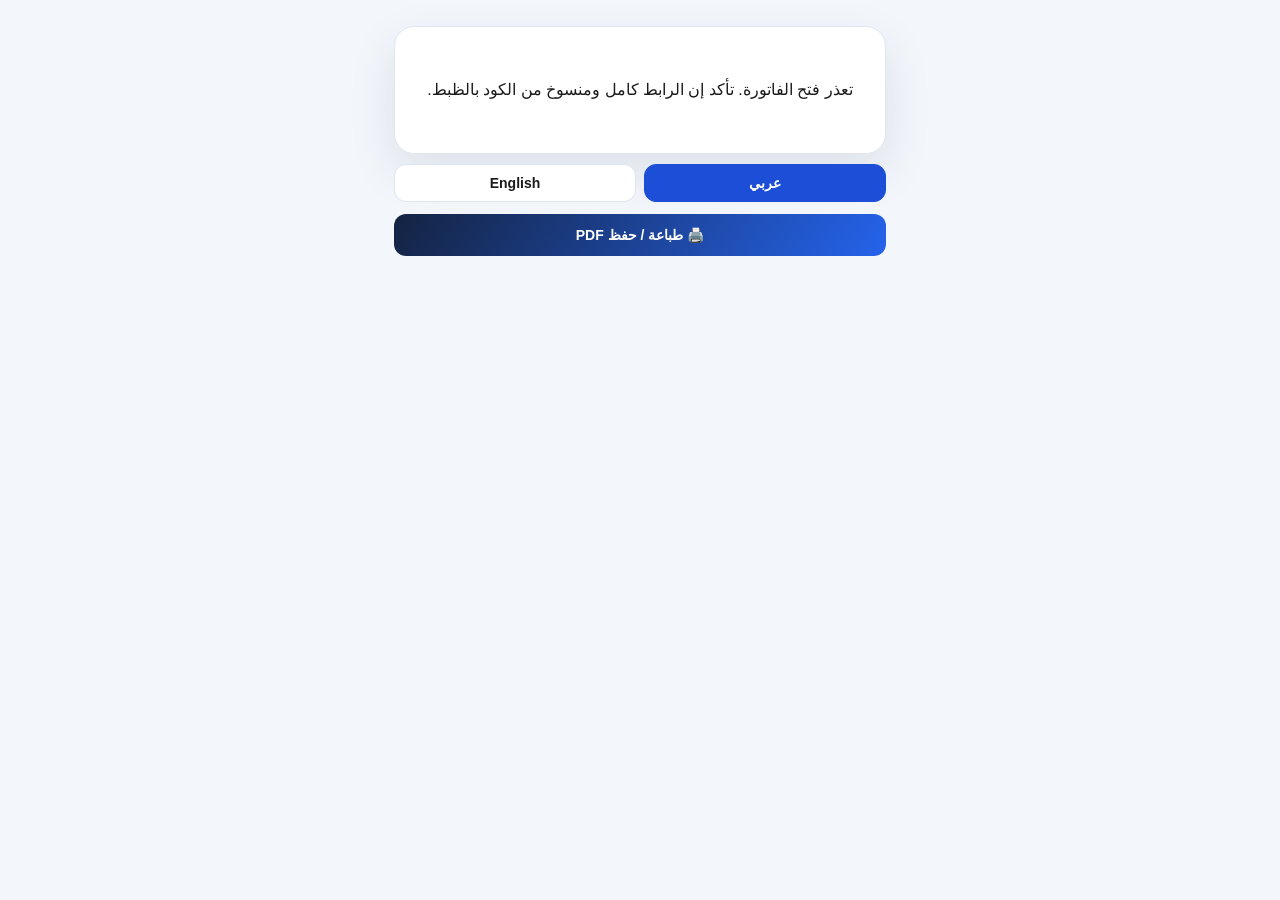
<file: invoice.html>
<!doctype html>
<html lang="ar" dir="rtl">
<head>
<meta charset="utf-8">
<meta name="viewport" content="width=device-width,initial-scale=1,viewport-fit=cover">
<meta name="robots" content="noindex">
<meta name="theme-color" content="#142342">
<title>RMY PRO | فاتورة</title>
<style>
*{box-sizing:border-box}
html,body{margin:0;background:#F2F2F2;font-family:system-ui,-apple-system,'Segoe UI',Tahoma,Arial,sans-serif;color:#1B1B1B}
.wrap{max-width:460px;margin:18px auto;padding:0 12px}
.paper{background:#fff;border:1px solid rgba(0,0,0,.14);border-radius:18px;padding:16px;box-shadow:0 18px 40px rgba(0,0,0,.12)}
.inv-top{background:linear-gradient(135deg,#0067B8 0%,#0067B8 100%);color:#fff;border-radius:14px;padding:18px 14px;text-align:center}
.inv-shop{font-size:22px;font-weight:900}
.inv-sub{font-size:12px;opacity:.92;margin-top:3px}
.inv-tax{display:flex;justify-content:center;gap:10px;flex-wrap:wrap;font-size:11.5px;color:#1B1B1B;padding:10px 0 2px}
.inv-tax span{background:#FFFFFF;border:1px solid rgba(0,0,0,.14);border-radius:999px;padding:3px 10px}
.inv-meta{display:grid;grid-template-columns:repeat(3,1fr);gap:8px;margin:12px 0 14px}
.inv-meta>div{background:#FFFFFF;border:1px solid rgba(0,0,0,.14);border-radius:12px;padding:8px 6px;text-align:center}
.inv-meta small{display:block;color:#1B1B1B;font-size:11px;margin-bottom:2px}
.inv-meta b{font-size:12.5px;word-break:break-word}
.inv-tbl{width:100%;border-collapse:separate;border-spacing:0;font-size:13px;border:1px solid rgba(0,0,0,.14);border-radius:12px;overflow:hidden}
.inv-tbl th{background:#0067B8;color:#fff;padding:9px 6px;font-weight:800;text-align:center}
.inv-tbl td{padding:9px 6px;text-align:center;border-top:1px solid #D6D6D6}
.inv-tbl tr.alt td{background:#FFFFFF}
.inv-tbl .nm{text-align:start;padding-inline-start:12px}
.inv-tbl td.tot{font-weight:800;color:#1B1B1B}
.inv-sum{display:flex;justify-content:space-between;align-items:center;gap:12px;margin-top:12px;flex-wrap:wrap}
.inv-note{font-size:12px;color:#1B1B1B;flex:1;min-width:140px}
.inv-total{background:linear-gradient(135deg,#0067B8 0%,#0067B8 100%);color:#fff;border-radius:12px;padding:10px 16px;display:flex;gap:14px;align-items:center}
.inv-total span{font-size:13px;opacity:.9}
.inv-total b{font-size:17px}
.inv-foot{text-align:center;color:#1B1B1B;font-size:12px;margin-top:16px;padding-top:10px;border-top:1px dashed rgba(0,0,0,.14)}
.actions{display:flex;gap:8px;margin:12px 0 0}
.actions button{flex:1;border:0;border-radius:12px;padding:13px 8px;font:inherit;font-weight:800;font-size:14px;cursor:pointer;background:linear-gradient(135deg,#0067B8,#0067B8);color:#fff}
.inv-cust{background:#FFFFFF;border:1px solid rgba(0,0,0,.14);border-radius:12px;padding:8px 10px;margin:0 0 12px;font-size:12.5px;text-align:center}
.msg{text-align:center;padding:30px 10px;color:#1B1B1B;line-height:1.9}
.langbar{display:flex;gap:8px;margin:10px 0 0}
.langbar button{flex:1;border:1px solid rgba(0,0,0,.14);background:#fff;color:#1B1B1B;border-radius:12px;padding:10px 8px;font:inherit;font-weight:800;font-size:14px;cursor:pointer}
.langbar button.on{background:#0067B8;color:#fff;border-color:#0067B8}
@media print{
  @page{size:80mm auto;margin:3mm}
  body{background:#fff}
  .wrap{max-width:none;margin:0;padding:0}
  .paper{border:0;box-shadow:none;padding:0;border-radius:0}
  .actions,.langbar{display:none!important}
  .inv{font-size:10.5px;color:#1B1B1B}
  .inv-top{background:none!important;color:#1B1B1B!important;border:1px solid #D6D6D6!important;border-radius:0!important;padding:8px 6px!important}
  .inv-shop{font-size:15px!important}
  .inv-sub{opacity:1!important}
  .inv-tax span,.inv-meta>div{background:none!important;border:1px solid #D6D6D6!important;border-radius:0!important;color:#1B1B1B!important}
  .inv-meta{grid-template-columns:1fr 1fr 1fr!important;gap:3px!important;margin:6px 0!important}
  .inv-meta small{color:#1B1B1B!important;font-size:9px!important}
  .inv-meta b{font-size:10px!important}
  .inv-tbl{border:0!important;border-radius:0!important;font-size:10px!important}
  .inv-tbl th{background:none!important;color:#1B1B1B!important;border-bottom:1px solid #D6D6D6!important;padding:4px 2px!important}
  .inv-tbl td{padding:4px 2px!important;border-top:1px dashed #D6D6D6!important;color:#1B1B1B!important}
  .inv-tbl tr.alt td{background:none!important}
  .inv-tbl td.tot{color:#1B1B1B!important}
  .inv-sum{flex-direction:column!important;align-items:stretch!important;gap:6px!important}
  .inv-total{background:none!important;color:#1B1B1B!important;border:1px solid #D6D6D6!important;border-radius:0!important;justify-content:space-between!important;padding:6px!important}
  .inv-total span,.inv-total b{color:#1B1B1B!important;opacity:1!important}
  .inv-foot{border-top:1px dashed #D6D6D6!important;color:#1B1B1B!important}
  .inv-cust{border:1px solid #D6D6D6!important;background:none!important;border-radius:0!important;color:#1B1B1B!important;font-size:10px!important;padding:4px!important}
  .inv-tbl,.inv-meta,.inv-total,.inv-tax{break-inside:avoid}
}

/* RMY PRO premium invoice layer */
html,body{font-family:'Cairo','Segoe UI',Tahoma,Arial,sans-serif;background:#F3F6FB;color:#17243A}
.wrap{max-width:520px;margin:26px auto;padding:0 14px}
.paper{border:1px solid #E0E7F0;border-radius:20px;padding:18px;background:#fff;box-shadow:0 18px 48px rgba(20,35,66,.10)}
.inv-top{background:linear-gradient(120deg,#142342,#2563EB)!important;border-radius:16px;padding:20px 14px}
.inv-tax span,.inv-meta>div,.inv-cust{border-color:#E2E8F0;background:#F8FAFD;color:#24334B}
.inv-meta small,.inv-note,.inv-foot{color:#68758A}
.inv-tbl{border-color:#E2E8F0;border-radius:13px}
.inv-tbl th{background:#EEF3FB;color:#1B3561;border-bottom:1px solid #DCE5F2}
.inv-tbl td{border-top:1px solid #E8EDF4}
.inv-tbl tr.alt td{background:#FAFBFE}
.inv-tbl td.tot{color:#142342}
.inv-total{background:linear-gradient(120deg,#142342,#2563EB);border-radius:13px}
.actions button{background:linear-gradient(120deg,#142342,#2563EB);border-radius:12px}
.langbar button{border-color:#DCE5F2;border-radius:12px}
.langbar button.on{background:#1D4ED8;border-color:#1D4ED8}
@media(max-width:480px){.wrap{margin:10px auto;padding:0 9px}.paper{padding:12px;border-radius:15px}.inv-meta{gap:5px}.inv-meta>div{padding:7px 4px}}

</style>
</head>
<body>
<div class="wrap">
  <div class="paper" id="paper"><div class="msg">جارٍ تحميل الفاتورة…</div></div>
  <div class="langbar" id="langBar"><button type="button" data-l="ar">عربي</button><button type="button" data-l="en">English</button></div><div class="actions"><button type="button" id="printBtn">🖨️ طباعة / حفظ PDF</button></div>
</div>
<script>
(function(){
  var T={
    ar:{no:'رقم الفاتورة',date:'التاريخ',by:'البائع',cust:'العميل',phone:'التليفون',item:'الصنف',qty:'الكمية',price:'السعر',total:'الإجمالي',cur:'ج.م',note:'ملاحظة',cr:'السجل التجاري',tax:'البطاقة الضريبية',thanks:'شكراً لزيارتكم',print:'🖨️ طباعة / حفظ PDF',err:'تعذر فتح الفاتورة. تأكد إن الرابط كامل ومنسوخ من الكود بالظبط.',dir:'rtl'},
    en:{no:'Invoice No.',date:'Date',by:'Cashier',cust:'Customer',phone:'Phone',item:'Item',qty:'Qty',price:'Price',total:'Total',cur:'EGP',note:'Note',cr:'Commercial Reg.',tax:'Tax Card',thanks:'Thank you for your visit',print:'🖨️ Print / Save PDF',err:'Invoice could not be opened. Make sure the link is complete.',dir:'ltr'}
  };
  var AR_THANKS='شكراً لزيارتكم';
  function esc(x){ return String(x==null?'':x).replace(/[&<>"]/g,function(c){return {'&':'&amp;','<':'&lt;','>':'&gt;','"':'&quot;'}[c]}) }
  function money(v){ return (Math.round((Number(v)||0)*100)/100).toFixed(2) }
  function decode(b64u){
    var s=b64u.replace(/-/g,'+').replace(/_/g,'/');
    while(s.length%4)s+='=';
    var bin=atob(s), bytes=new Uint8Array(bin.length);
    for(var i=0;i<bin.length;i++)bytes[i]=bin.charCodeAt(i);
    return JSON.parse(new TextDecoder().decode(bytes));
  }
  function render(d,lang){
    var L=T[lang], en=(lang==='en');
    var lines=(d.l||[]), sum=0;
    var rows=lines.map(function(l,i){
      sum+=Number(l[3])||0;
      var name=(en && d.en && d.en.l && d.en.l[i]) ? d.en.l[i] : l[0];
      return '<tr class="'+(i%2?'alt':'')+'"><td class="nm">'+esc(name)+'</td><td>'+esc(l[1])+'</td><td>'+money(l[2])+'</td><td class="tot">'+money(l[3])+'</td></tr>';
    }).join('');
    var total=(d.tt!=null)?Number(d.tt):sum;
    var cname=(en && d.en && d.en.cn) ? d.en.cn : (d.cn||'');
    var cust=(cname||d.cp)?'<div class="inv-cust">'+L.cust+': <b>'+esc(cname||'—')+'</b>'+(d.cp?' &nbsp;·&nbsp; '+L.phone+': <b dir="ltr">'+esc(d.cp)+'</b>':'')+'</div>':'';
    var foot=d.f||''; if(en && foot===AR_THANKS) foot=L.thanks;
    return '<div class="inv">'+
      '<div class="inv-top"><div class="inv-shop">'+esc(d.s)+'</div>'+
        (d.a?'<div class="inv-sub">'+esc(d.a)+'</div>':'')+
        (d.p?'<div class="inv-sub" dir="ltr">'+esc(d.p)+'</div>':'')+'</div>'+
      ((d.c||d.t)?'<div class="inv-tax">'+(d.c?'<span>'+L.cr+': '+esc(d.c)+'</span>':'')+(d.t?'<span>'+L.tax+': '+esc(d.t)+'</span>':'')+'</div>':'')+
      '<div class="inv-meta"><div><small>'+L.no+'</small><b>'+esc(d.n)+'</b></div>'+
        '<div><small>'+L.date+'</small><b dir="ltr">'+esc(d.d||'')+'</b></div>'+
        '<div><small>'+L.by+'</small><b>'+esc(d.b||'')+'</b></div></div>'+
      cust+'<table class="inv-tbl"><thead><tr><th class="nm">'+L.item+'</th><th>'+L.qty+'</th><th>'+L.price+'</th><th>'+L.total+'</th></tr></thead><tbody>'+rows+'</tbody></table>'+
      '<div class="inv-sum"><div class="inv-note">'+(d.o&&d.o!==(d.cn||'')?L.note+': '+esc(d.o):'')+'</div>'+
        '<div class="inv-total"><span>'+L.total+'</span><b>'+money(total)+' '+L.cur+'</b></div></div>'+
      (foot?'<div class="inv-foot">'+esc(foot)+'</div>':'')+
      '</div>';
  }
  var paper=document.getElementById('paper'), printBtn=document.getElementById('printBtn');
  var langBar=document.getElementById('langBar');
  var data=null;
  try{
    var h=location.hash.replace(/^#/,'');
    if(!h)throw new Error('no data');
    data=decode(h);
    if(!data||data.v!==1)throw new Error('bad');
  }catch(e){ data=null; }

  function show(lang){
    document.documentElement.lang=(lang==='en')?'en':'ar';
    document.documentElement.dir=T[lang].dir;
    if(!data){ paper.innerHTML='<div class="msg">'+T[lang].err+'</div>'; }
    else { paper.innerHTML=render(data,lang); document.title=(lang==='en'?'Invoice ':'فاتورة ')+data.n; }
    printBtn.textContent=T[lang].print;
    langBar.querySelectorAll('button').forEach(function(b){ b.classList.toggle('on', b.getAttribute('data-l')===lang); });
  }

  var initial=(new URLSearchParams(location.search).get('lang')==='en')?'en':'ar';
  show(initial);

  langBar.addEventListener('click',function(e){
    var b=e.target.closest&&e.target.closest('button[data-l]'); if(!b) return;
    var l=b.getAttribute('data-l');
    show(l);
    try{ var u=new URL(location.href); u.searchParams.set('lang',l); history.replaceState(null,'',u.toString()); }catch(err){}
  });
  printBtn.addEventListener('click',function(){ window.print() });
})();
</script>
</body>
</html>
</file>
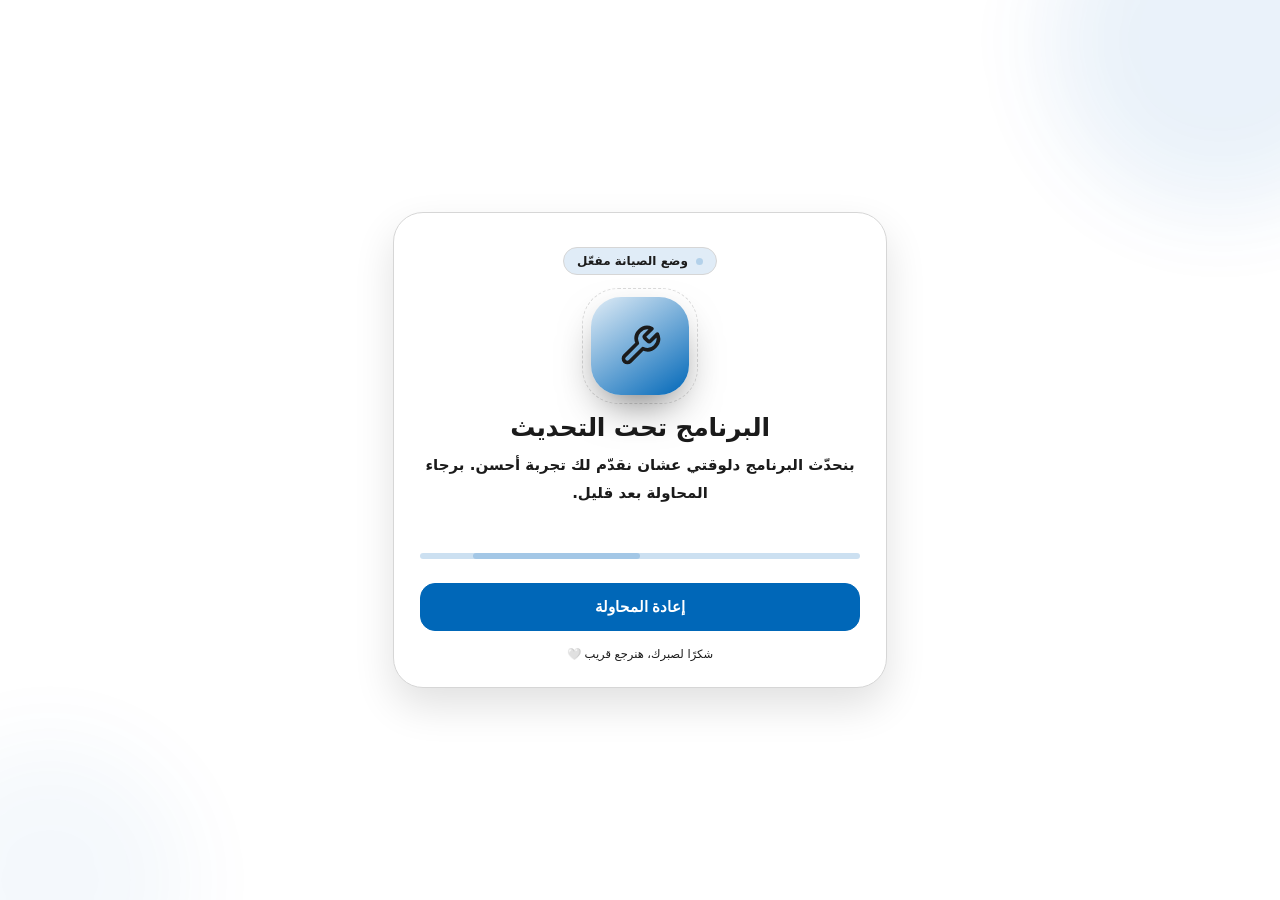
<file: maintenance.html>
<!doctype html>
<html lang="ar" dir="rtl">
<head>
<meta charset="utf-8">
<meta name="viewport" content="width=device-width,initial-scale=1,viewport-fit=cover">
<meta name="theme-color" content="#0067B8">
<meta name="robots" content="noindex">
<title>RMY | البرنامج تحت التحديث</title>
<style>html,body{margin:0;height:100%;background:#0067B8}</style>
<style>
#pmMaint{position:fixed;inset:0;z-index:30000;display:none;align-items:center;justify-content:center;padding:24px;overflow:hidden;
  background:radial-gradient(900px 600px at 50% -12%,rgba(0,103,184,.28),transparent 62%),linear-gradient(160deg,#0067B8 0%,#FFFFFF 55%,#0067B8 100%);
  color:rgba(0,103,184,.12);font-family:system-ui,-apple-system,'Segoe UI',Tahoma,Arial,sans-serif;direction:rtl}
#pmMaint.show{display:flex;animation:pmmIn .45s ease-out both}
#pmMaint::before,#pmMaint::after{content:"";position:absolute;border-radius:50%;filter:blur(46px);opacity:.38;pointer-events:none}
#pmMaint::before{width:340px;height:340px;background:rgba(0,103,184,.12);top:-130px;right:-110px;animation:pmmFloat 9s ease-in-out infinite}
#pmMaint::after{width:280px;height:280px;background:#0067B8;bottom:-120px;left:-90px;animation:pmmFloat 12s ease-in-out infinite reverse}
#pmMaint .pmm-card{position:relative;z-index:1;width:min(100%,440px);text-align:center;padding:34px 26px 26px;border-radius:30px;
  background:rgba(255,255,255,.08);border:1px solid rgba(255,255,255,.16);backdrop-filter:blur(14px);-webkit-backdrop-filter:blur(14px);
  box-shadow:0 30px 80px -30px rgba(0,0,0,.55);animation:pmmRise .6s cubic-bezier(.2,.8,.2,1) both}
.pmm-badge{display:inline-flex;align-items:center;gap:8px;font-size:12px;font-weight:800;padding:6px 13px;border-radius:99px;
  background:rgba(0,103,184,.16);color:#0067B8;border:1px solid rgba(0,0,0,.14)}
.pmm-badge i{width:7px;height:7px;border-radius:50%;background:#DCEBF8;animation:pmmPulse 1.6s infinite}
.pmm-ico{position:relative;width:98px;height:98px;margin:22px auto 18px;display:grid;place-items:center;border-radius:30px;
  background:linear-gradient(145deg,rgba(0,103,184,.12),#0067B8);box-shadow:0 18px 44px -14px rgba(0,0,0,.65)}
.pmm-ico::after{content:"";position:absolute;inset:-9px;border-radius:36px;border:1.5px dashed rgba(0,0,0,.14);animation:pmmSpin 24s linear infinite}
.pmm-ico svg{width:44px;height:44px;color:#1B1B1B;animation:pmmSwing 3.6s ease-in-out infinite;transform-origin:50% 50%}
#pmMaint h1{font-size:25px;margin:0 0 10px;font-weight:900;letter-spacing:-.2px}
#pmMaintMsg{margin:0 0 8px;color:rgba(255,255,255,.93);line-height:1.85;font-weight:600;font-size:15px;white-space:pre-wrap;overflow-wrap:anywhere}
.pmm-since{font-size:12.5px;color:rgba(255,255,255,.58);margin:0 0 22px;min-height:1.2em}
.pmm-bar{height:6px;border-radius:99px;background:rgba(255,255,255,.12);overflow:hidden;margin:0 0 24px;position:relative}
.pmm-bar::after{content:"";position:absolute;top:0;bottom:0;width:38%;border-radius:inherit;background:linear-gradient(90deg,transparent,#DCEBF8,transparent);animation:pmmSlide 1.7s ease-in-out infinite}
#pmMaint button#pmMaintOut{width:100%;min-height:48px;border-radius:15px;padding:13px 16px;font-size:15px;font-weight:800;cursor:pointer;
  background:rgba(255,255,255,.12);border:1px solid rgba(255,255,255,.24);color:rgba(0,103,184,.12);transition:background .2s,transform .15s}
#pmMaint button#pmMaintOut:hover{background:rgba(255,255,255,.2)}
#pmMaint button#pmMaintOut:active{transform:scale(.985)}
.pmm-foot{margin-top:16px;font-size:11.5px;color:rgba(255,255,255,.5)}
@keyframes pmmIn{from{opacity:0}to{opacity:1}}
@keyframes pmmRise{from{opacity:0;transform:translateY(14px) scale(.98)}to{opacity:1;transform:none}}
@keyframes pmmFloat{0%,100%{transform:translate(0,0)}50%{transform:translate(18px,-14px)}}
@keyframes pmmSpin{to{transform:rotate(360deg)}}
@keyframes pmmSwing{0%,100%{transform:rotate(-12deg)}50%{transform:rotate(12deg)}}
@keyframes pmmSlide{from{right:-40%}to{right:102%}}
@keyframes pmmPulse{0%{box-shadow:0 0 0 0 rgba(0,0,0,.6)}70%{box-shadow:0 0 0 8px rgba(0,0,0,0)}100%{box-shadow:0 0 0 0 rgba(0,0,0,0)}}
@media (prefers-reduced-motion:reduce){#pmMaint,#pmMaint *,#pmMaint::before,#pmMaint::after{animation:none!important}}
@media (max-width:420px){#pmMaint h1{font-size:22px}#pmMaint .pmm-card{padding:28px 20px 22px}}
.pmm-count{margin:0 0 22px}
.pmm-count[hidden]{display:none!important}
.pmm-count-label{font-size:12.5px;color:rgba(255,255,255,.75);margin:0 0 10px;font-weight:700}
.pmm-count-grid{display:flex;justify-content:center;align-items:stretch;gap:8px}
.pmm-count-grid>div{flex:1 1 0;min-width:0;max-width:96px;background:rgba(255,255,255,.1);border:1px solid rgba(255,255,255,.16);border-radius:14px;padding:10px 4px;text-align:center}
.pmm-count-grid b{display:block;font-size:24px;font-weight:900;font-variant-numeric:tabular-nums;color:rgba(0,103,184,.12)}
.pmm-count-grid span{font-size:11px;color:rgba(255,255,255,.6)}
</style>
<link rel="stylesheet" href="css/125-maintenance-palette.css">
</head>
<body>
<div id="pmMaint" class="show" role="alertdialog" aria-modal="true" aria-labelledby="pmMaintTitle" aria-describedby="pmMaintMsg">
  <div class="pmm-card">
    <span class="pmm-badge"><i aria-hidden="true"></i>وضع الصيانة مفعّل</span>
    <div class="pmm-ico" aria-hidden="true"><svg viewBox="0 0 24 24" fill="none" stroke="currentColor" stroke-width="2" stroke-linecap="round" stroke-linejoin="round"><path d="M14.7 6.3a1 1 0 0 0 0 1.4l1.6 1.6a1 1 0 0 0 1.4 0l3.77-3.77a6 6 0 0 1-7.94 7.94l-6.91 6.91a2.12 2.12 0 0 1-3-3l6.91-6.91a6 6 0 0 1 7.94-7.94l-3.76 3.76z"/></svg></div>
    <h1 id="pmMaintTitle">البرنامج تحت التحديث</h1>
    <p id="pmMaintMsg">بنحدّث البرنامج دلوقتي عشان نقدّم لك تجربة أحسن. برجاء المحاولة بعد قليل.</p>
    <div id="pmMaintSince" class="pmm-since"></div>
    <div id="pmMaintCount" class="pmm-count" hidden>
  <div id="pmMaintCountLabel" class="pmm-count-label">باقي على انتهاء الصيانة</div>
  <div class="pmm-count-grid">
    <div id="pmC_dw"><b id="pmC_d">00</b><span>يوم</span></div>
    <div><b id="pmC_h">00</b><span>ساعة</span></div>
    <div><b id="pmC_m">00</b><span>دقيقة</span></div>
    <div><b id="pmC_s">00</b><span>ثانية</span></div>
  </div>
</div>
    <div class="pmm-bar" aria-hidden="true"></div>
    <button type="button" id="pmMaintOut" onclick="location.reload()">إعادة المحاولة</button>
    <div class="pmm-foot">شكرًا لصبرك، هنرجع قريب 🤍</div>
  </div>
</div>
<script>
/* ===== إعدادات الصفحة: عدّل هنا بس ===== */
var MAINT_MESSAGE = 'بنحدّث البرنامج دلوقتي عشان نقدّم لك تجربة أحسن. برجاء المحاولة بعد قليل.';
/* وقت الانتهاء بصيغة ISO مع الـ offset بتاع مصر (+02:00 شتاءً أو +03:00 صيفًا).
   مثال: '2026-10-23T18:00:00+02:00' — سيبه '' لو الوقت مش معروف (من غير عد تنازلي) */
var MAINT_UNTIL = '';
/* ===================================== */
(function(){
  var msgEl=document.getElementById('pmMaintMsg');
  var sinceEl=document.getElementById('pmMaintSince');
  var box=document.getElementById('pmMaintCount');
  var label=document.getElementById('pmMaintCountLabel');
  var until=MAINT_UNTIL?Date.parse(MAINT_UNTIL):NaN;
  function pad(n){ return (n<10?'0':'')+n; }
  msgEl.textContent=MAINT_MESSAGE;
  if(isNaN(until)){ box.hidden=true; return; }
  sinceEl.textContent='المتوقع تنتهي الساعة '+new Date(until).toLocaleTimeString('ar-EG',{hour:'2-digit',minute:'2-digit'});
  function set(id,v){ document.getElementById(id).textContent=v; }
  function tick(){
    var diff=until-Date.now();
    if(diff<=0){
      label.textContent='الوقت المحدد خلص، جرّب تحدّث الصفحة بعد شوية';
      set('pmC_d','00'); set('pmC_h','00'); set('pmC_m','00'); set('pmC_s','00');
      document.getElementById('pmC_dw').hidden=true;
      return;
    }
    var s=Math.floor(diff/1000), d=Math.floor(s/86400), h=Math.floor((s%86400)/3600), m=Math.floor((s%3600)/60), sec=s%60;
    document.getElementById('pmC_dw').hidden=(d===0);
    set('pmC_d',pad(d)); set('pmC_h',pad(h)); set('pmC_m',pad(m)); set('pmC_s',pad(sec));
  }
  tick();
  setInterval(tick,1000);
})();
</script>

</body>
</html>
</file>
<file: css/125-maintenance-palette.css>
/* ===== صفحة الصيانة: ألوان فاتحة واضحة (الخلفية كريمية والنصوص كحلي) ===== */
#pmMaint,
html body #pmMaint{background:#FFFFFF!important;color:#1B1B1B!important}
#pmMaint::before{background:rgba(0,103,184,.12)!important;opacity:.7!important}
#pmMaint::after{background:rgba(0,103,184,.2)!important;opacity:.22!important}
#pmMaint .pmm-card{background:#FFFFFF!important;border:1px solid #D6D6D6!important;box-shadow:0 18px 40px rgba(0,0,0,.12)!important;color:#1B1B1B!important}

#pmMaint .pmm-badge{background:rgba(0,103,184,.12)!important;border:1px solid #D6D6D6!important;color:#1B1B1B!important}
#pmMaint .pmm-badge i{background:rgba(0,103,184,.2)!important}

#pmMaint h1{color:#1B1B1B!important}
#pmMaint #pmMaintMsg{color:#1B1B1B!important;font-weight:700!important}
#pmMaint .pmm-since{color:#1B1B1B!important}
#pmMaint .pmm-bar{background:rgba(0,103,184,.2)!important}
#pmMaint .pmm-bar::after{background:rgba(0,103,184,.2)!important}

#pmMaint .pmm-count-label{color:#1B1B1B!important}
#pmMaint .pmm-count-grid>div{background:rgba(0,103,184,.12)!important;border:1px solid #D6D6D6!important}
#pmMaint .pmm-count-grid b{color:#1B1B1B!important}
#pmMaint .pmm-count-grid span{color:#1B1B1B!important}

html body #pmMaint button#pmMaintOut{background:#0067B8!important;color:#FFFFFF!important;border:1px solid #0067B8!important;font-weight:800!important}
html body #pmMaint button#pmMaintOut:hover{background:#0067B8!important}

#pmMaint .pmm-foot{color:#1B1B1B!important}
</file>
